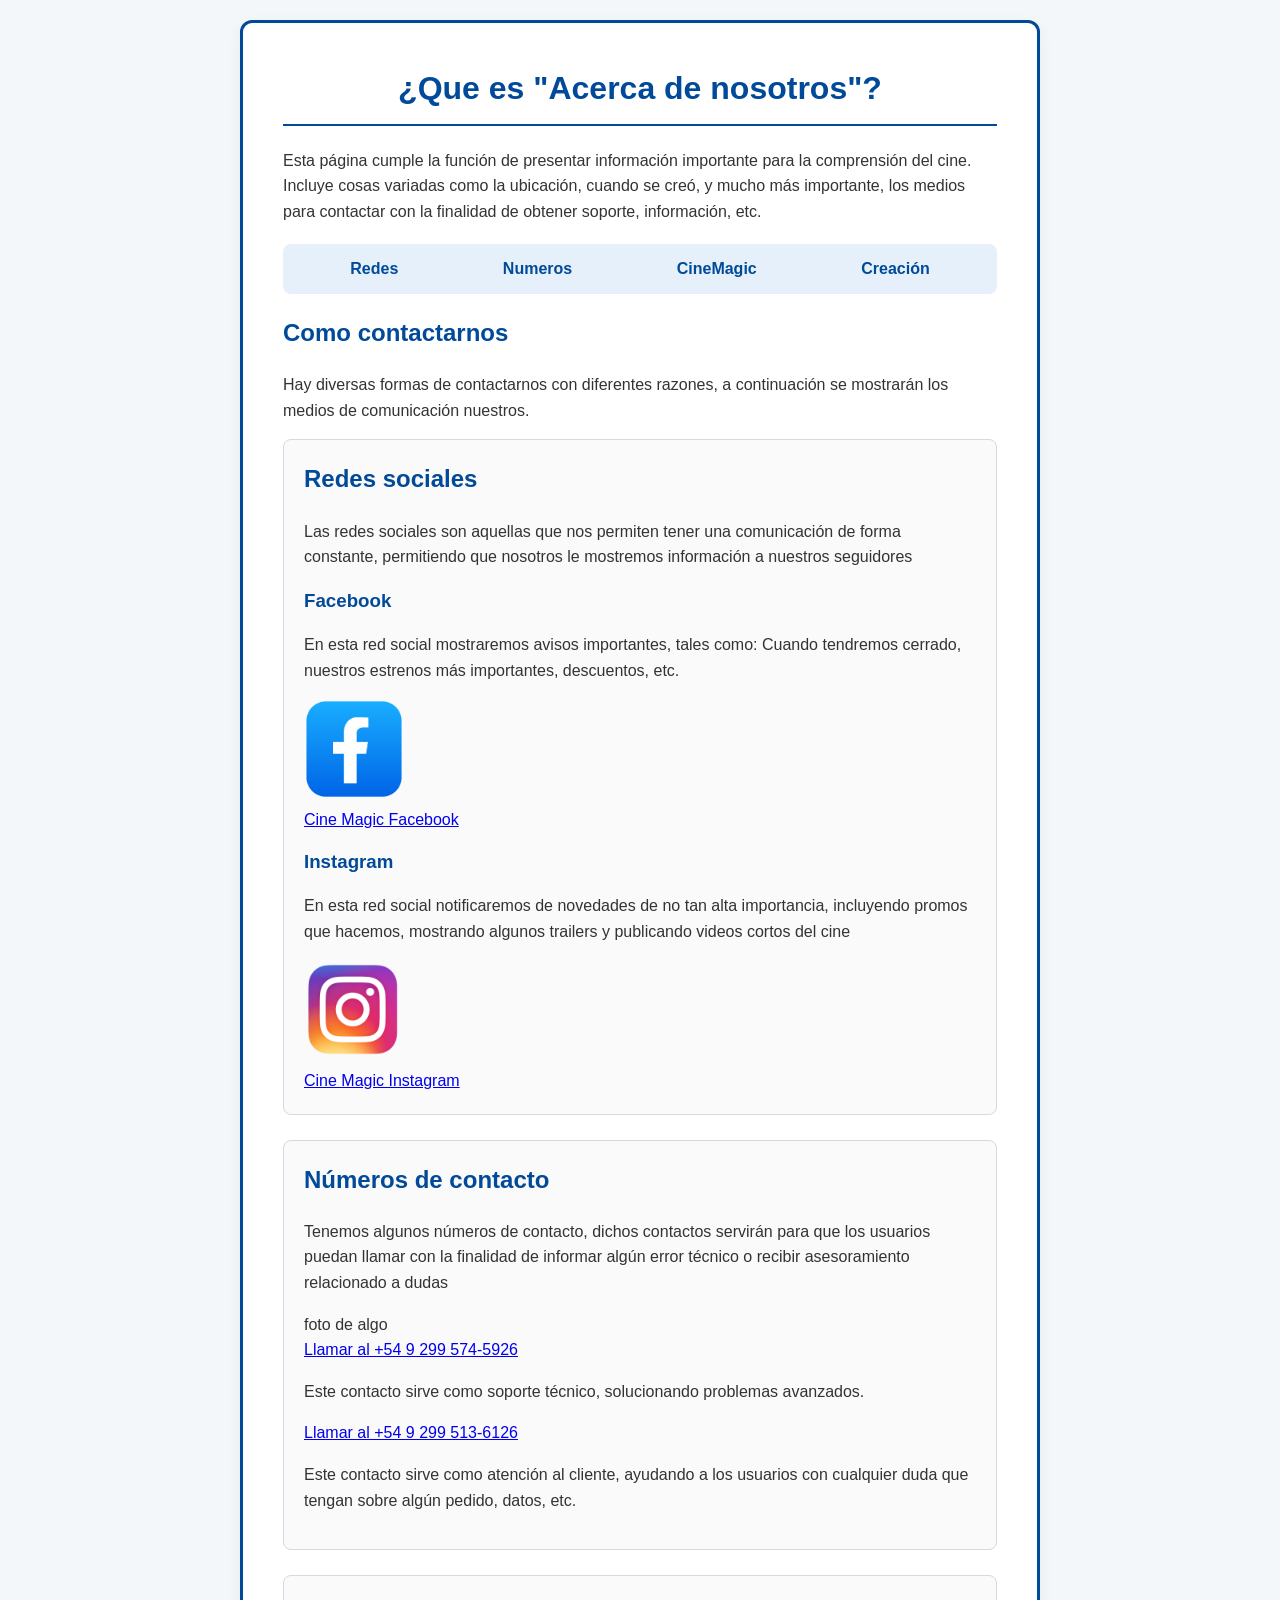
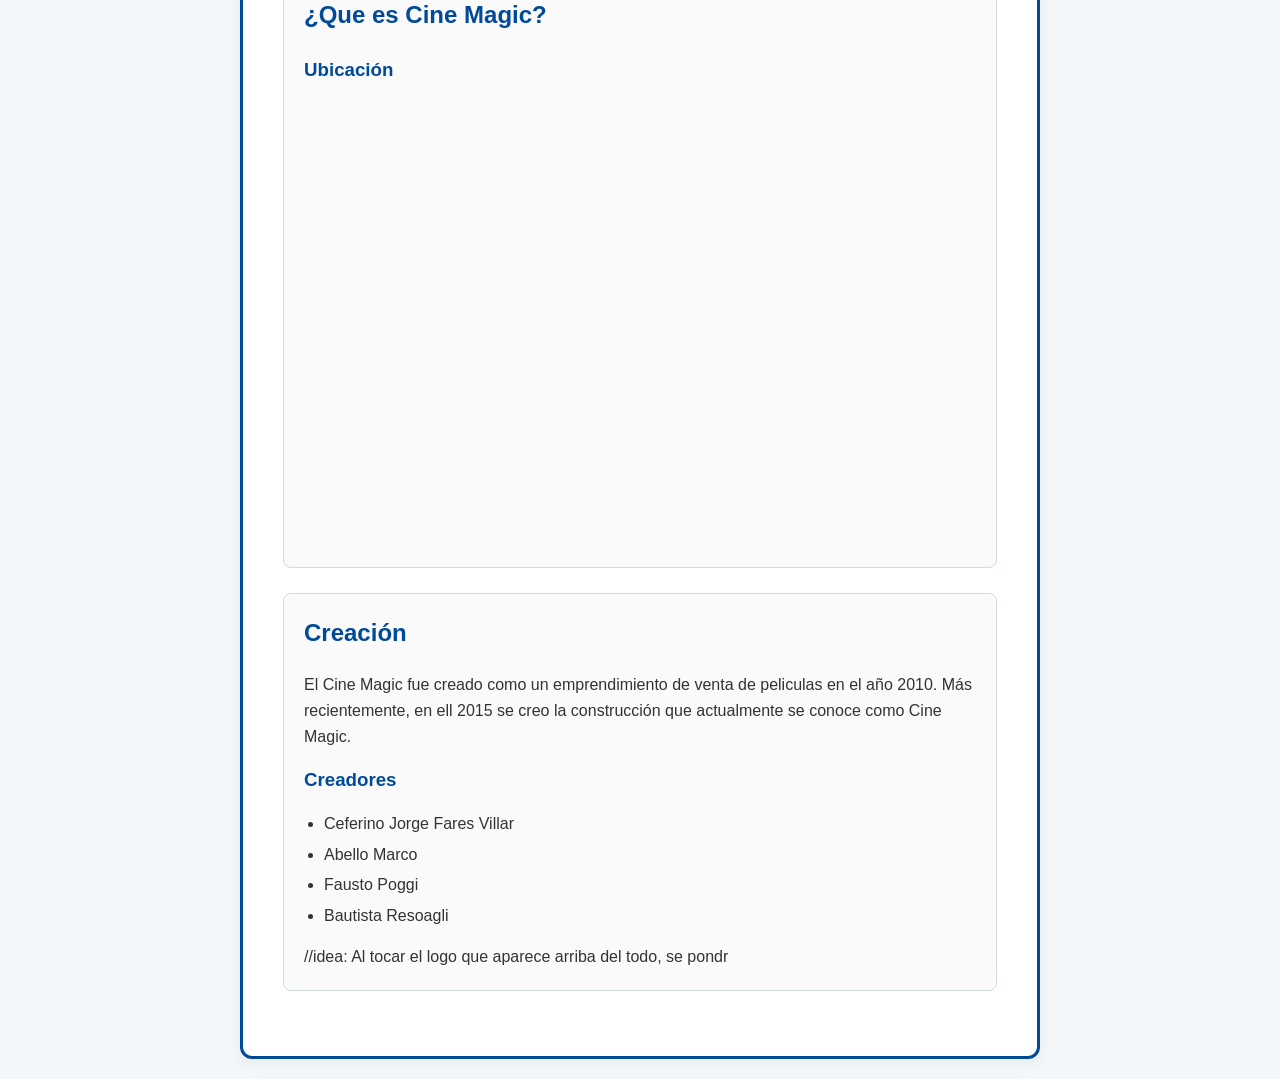
<file: nosotros/contactenos.html>
<!DOCTYPE html>
<html lang="es">
<head>
    <meta charset="UTF-8">
    <title> Acerca de nosotros </title>
	<link rel="stylesheet" href="../CSS/contactenos.css" type="text/css">
</head>
<body>
	<div class="container">
    <h1>¿Que es "Acerca de nosotros"?</h1>
    <p> Esta página cumple la función de presentar información importante para la comprensión del cine. Incluye cosas variadas como la ubicación, cuando se creó, y mucho más importante, los medios para contactar con la finalidad de obtener soporte, información, etc.</p>
<nav>    	
<ol>
		<li><a href="#redes">Redes</a></li>
		<li><a href="#numeros">Numeros</a></li>
		<li><a href="#CineMagic">CineMagic</a></li>
		<li><a href="#creacion">Creación</a></li>
	</ol>
</nav>	
<h2> Como contactarnos</h2>
	<p> Hay diversas formas de contactarnos con diferentes razones, a continuación se mostrarán los medios de comunicación nuestros.</p>
	<div class="section-box">
        <h2 id="redes"> Redes sociales</h2>
        Las redes sociales son aquellas que nos permiten tener una comunicación de forma constante, permitiendo que nosotros le mostremos información a nuestros seguidores</p>
        <h3> Facebook </h3>
		<p> En esta red social mostraremos avisos importantes, tales como: Cuando tendremos cerrado, nuestros estrenos más importantes, descuentos, etc. </p>
        	<img src="../recursos/facebook.png" alt="Logo de Facebook" title="Facebook" height=100 width=100/> <br/>
		<a href="https://www.facebook.com/"> Cine Magic Facebook </a>
	<h3> Instagram </h3>
		<p> En esta red social notificaremos de novedades de no tan alta importancia, incluyendo promos que hacemos, mostrando algunos trailers y publicando videos cortos del cine </p>
        	<img src="../recursos/instagram.png" alt="Logo de Facebook" title="Facebook" height=100 width=100/> <br/>
		<a href="https://www.instagram.com/?hl=es"> Cine Magic Instagram </a>
</div>
	<div class="section-box">
        <h2 id="numeros"> Números de contacto</h2>
		<p> Tenemos algunos números de contacto, dichos contactos servirán para que los usuarios puedan llamar con la finalidad de informar algún error técnico o recibir asesoramiento relacionado a dudas </p>
        foto de algo <br/>
	<a href="tel:+5492995745926">Llamar al +54 9 299 574-5926</a>
		<p> Este contacto sirve como soporte técnico, solucionando problemas avanzados.</p>
	<a href="tel:+5492995136126">Llamar al +54 9 299 513-6126</a>
		<p> Este contacto sirve como atención al cliente, ayudando a los usuarios con cualquier duda que tengan sobre algún pedido, datos, etc.</p>
</div>
	<div class="section-box">       
 <h2 id="CineMagic"> ¿Que es Cine Magic?</h2>
            <h3> Ubicación</h3>
<iframe src="https://www.google.com/maps/embed?pb=!1m18!1m12!1m3!1d7169.896620037972!2d-68.07834097326077!3d-38.94902580589618!2m3!1f0!2f0!3f0!3m2!1i1024!2i768!4f13.1!3m3!1m2!1s0x960a33bedd32e6d3%3A0x1a71dda8b6d09e08!2zQ2luw6lwb2xpcyBOZXVxdcOpbg!5e0!3m2!1ses-419!2sar!4v1778726500822!5m2!1ses-419!2sar" width="600" height="450" style="border:0;" allowfullscreen="" loading="lazy" referrerpolicy="no-referrer-when-downgrade"></iframe>
</div>        
	<div class="section-box">
<h2 id="creacion"> Creación</h2>
        	<p>El Cine Magic fue creado como un emprendimiento de venta de peliculas en el año 2010. Más recientemente, en ell 2015 se creo la construcción que actualmente se conoce como Cine Magic.</p>
            <h3> Creadores</h3>
            <ul>
				<li> Ceferino Jorge Fares Villar</li>
				<li> Abello Marco</li>
				<li> Fausto Poggi</li>
				<li> Bautista Resoagli</li>

			</ul>
            //idea: Al tocar el logo que aparece arriba del todo, se pondr
</div>
</body>
</html>
</file>
<file: CSS/contactenos.css>
:root {
    --primary-blue: #004a99;
    --light-blue: #e6f0fa;
    --border-color: #d0dbe5;
    --text-color: #333333;
    --accent-blue: #008cba;
    --hover-blue: #005f7f;
}

body {
    font-family: 'Segoe UI', Tahoma, Geneva, Verdana, sans-serif;
    background-color: #f4f7f9;
    color: var(--text-color);
    line-height: 1.6;
    margin: 0;
    padding: 20px;
    display: flex;
    flex-direction: column;
    align-items: center;
}

/* Contenedor Principal */
.container {
    max-width: 800px;
    width: 100%;
    background: #ffffff;
    padding: 40px;
    border-radius: 12px;
    box-shadow: 0 4px 15px rgba(0, 0, 0, 0.05);
    border: 3px solid var(--primary-blue);
    box-sizing: border-box;
}

h1 {
    color: var(--primary-blue);
    border-bottom: 2px solid var(--primary-blue);
    padding-bottom: 10px;
    text-align: center;
    margin-top: 0;
}

h2 {
    color: var(--primary-blue);
    margin-top: 20px;
}

h3 {
    color: var(--primary-blue);
    margin-top: 15px;
    margin-bottom: 5px;
}

/* Menú de Navegación por Índice */
nav ol {
    background: var(--light-blue);
    padding: 12px 20px;
    border-radius: 8px;
    list-style-type: none;
    display: flex;
    justify-content: space-around;
    margin: 20px 0;
    flex-wrap: wrap;
    gap: 10px;
}

nav a {
    text-decoration: none;
    color: var(--primary-blue);
    font-weight: bold;
    padding: 6px 12px;
    border-radius: 5px;
    transition: background-color 0.2s ease, color 0.2s ease;
}

nav a:hover {
    background-color: var(--primary-blue);
    color: #ffffff;
}

/* Cajas de Sección */
.section-box {
    border: 1px solid var(--border-color);
    padding: 20px;
    border-radius: 8px;
    margin-bottom: 25px;
    background-color: #fafafa;
}

.section-box h2 {
    margin-top: 0;
}

/* Alineación de Redes Sociales */
.social-item {
    display: flex;
    align-items: center;
    gap: 15px;
    margin-top: 10px;
    margin-bottom: 20px;
}

.social-item img {
    width: 50px;
    height: 50px;
    object-fit: contain;
}

.social-item a {
    color: var(--accent-blue);
    font-weight: bold;
    font-size: 16px;
    text-decoration: none;
}

.social-item a:hover {
    text-decoration: underline;
    color: var(--hover-blue);
}

/* Enlaces de teléfono / botones en las secciones */
.tel-link {
    display: inline-block;
    background-color: var(--accent-blue);
    color: #ffffff;
    padding: 8px 14px;
    border-radius: 6px;
    text-decoration: none;
    font-weight: bold;
    margin-bottom: 5px;
    transition: background-color 0.2s ease;
}

.tel-link:hover {
    background-color: var(--hover-blue);
}

/* Mapa Responsive */
.map-responsive {
    width: 100%;
    height: 380px;
    border: 0;
    border-radius: 8px;
    margin-top: 10px;
}

/* Listas estilizadas */
ul {
    padding-left: 20px;
}

ul li {
    margin-bottom: 5px;
}
</file>
